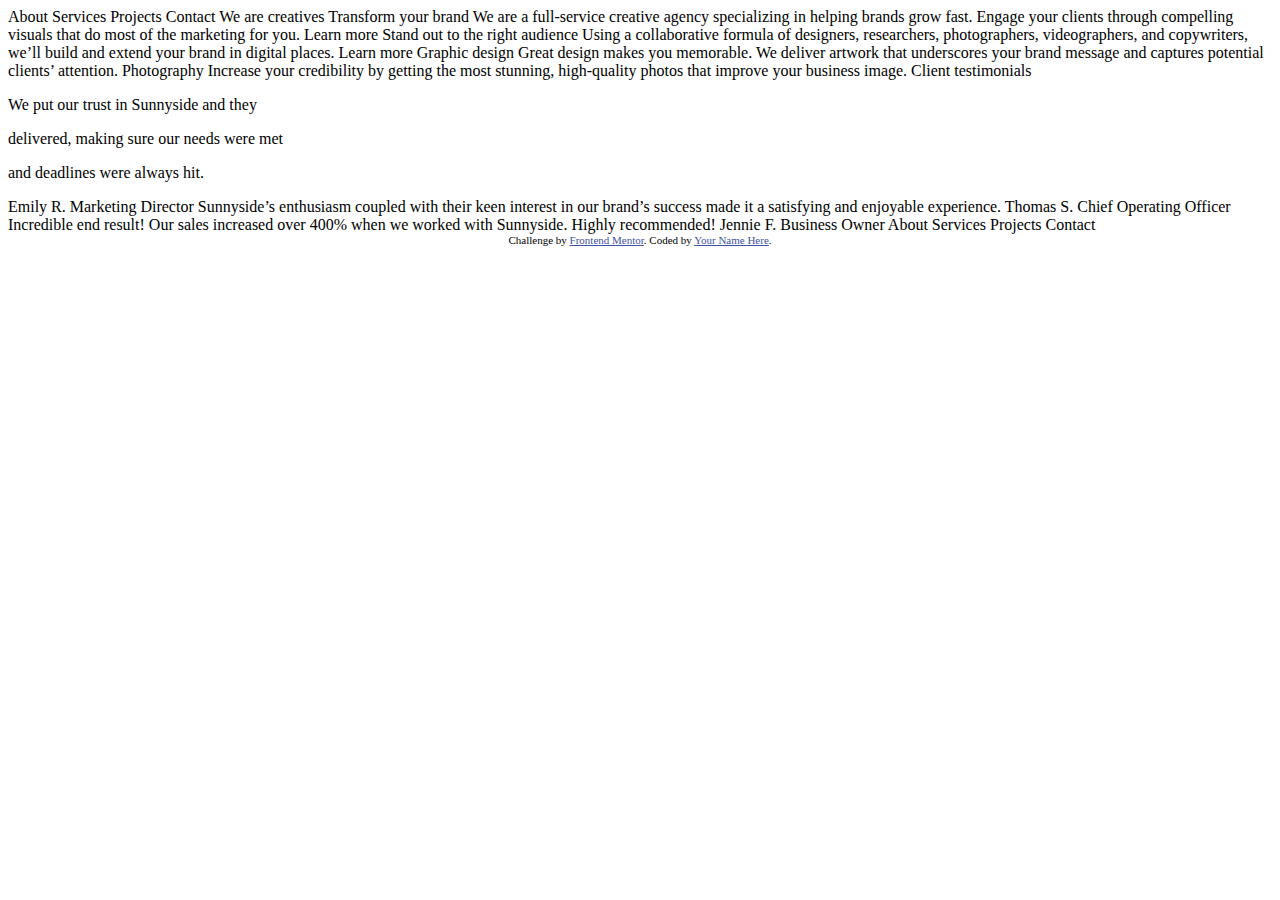
<file: index.html>
<!DOCTYPE html>
<html lang="en">
<head>
  <meta charset="UTF-8">
  <meta name="viewport" content="width=device-width, initial-scale=1.0"> <!-- displays site properly based on user's device -->

  <link rel="icon" type="image/png" sizes="32x32" href="./images/favicon-32x32.png">
  
  <title>Frontend Mentor | Sunnyside agency landing page</title>

  <!-- Feel free to remove these styles or customise in your own stylesheet 👍 -->
  <style>
    .attribution { font-size: 11px; text-align: center; }
    .attribution a { color: hsl(228, 45%, 44%); }
  </style>
</head>
<body>
  About
  Services
  Projects
  Contact

  We are creatives

  Transform your brand

  We are a full-service creative agency specializing in helping brands grow fast. 
  Engage your clients through compelling visuals that do most of the marketing for you.

  Learn more

  Stand out to the right audience

  Using a collaborative formula of designers, researchers, photographers, videographers, and copywriters, we’ll build and extend your brand in digital places. 

  Learn more

  Graphic design
  Great design makes you memorable. We deliver artwork that underscores your brand message and captures potential clients’ attention.

  Photography
  Increase your credibility by getting the most stunning, high-quality photos that improve your business image.

  Client testimonials

 <p>We put our trust in Sunnyside and they</p> <p> delivered, making sure our needs were met</p> <p>and deadlines were always hit.</p> 
  Emily R.
  Marketing Director

  Sunnyside’s enthusiasm coupled with their keen interest in our brand’s success made it a satisfying and enjoyable experience.
  Thomas S.
  Chief Operating Officer

  Incredible end result! Our sales increased over 400% when we worked with Sunnyside. Highly recommended!
  Jennie F.
  Business Owner

  About
  Services
  Projects
  Contact

  <div class="attribution">
    Challenge by <a href="https://www.frontendmentor.io?ref=challenge" target="_blank">Frontend Mentor</a>. 
    Coded by <a href="#">Your Name Here</a>.
  </div>
</body>
</html>
</file>
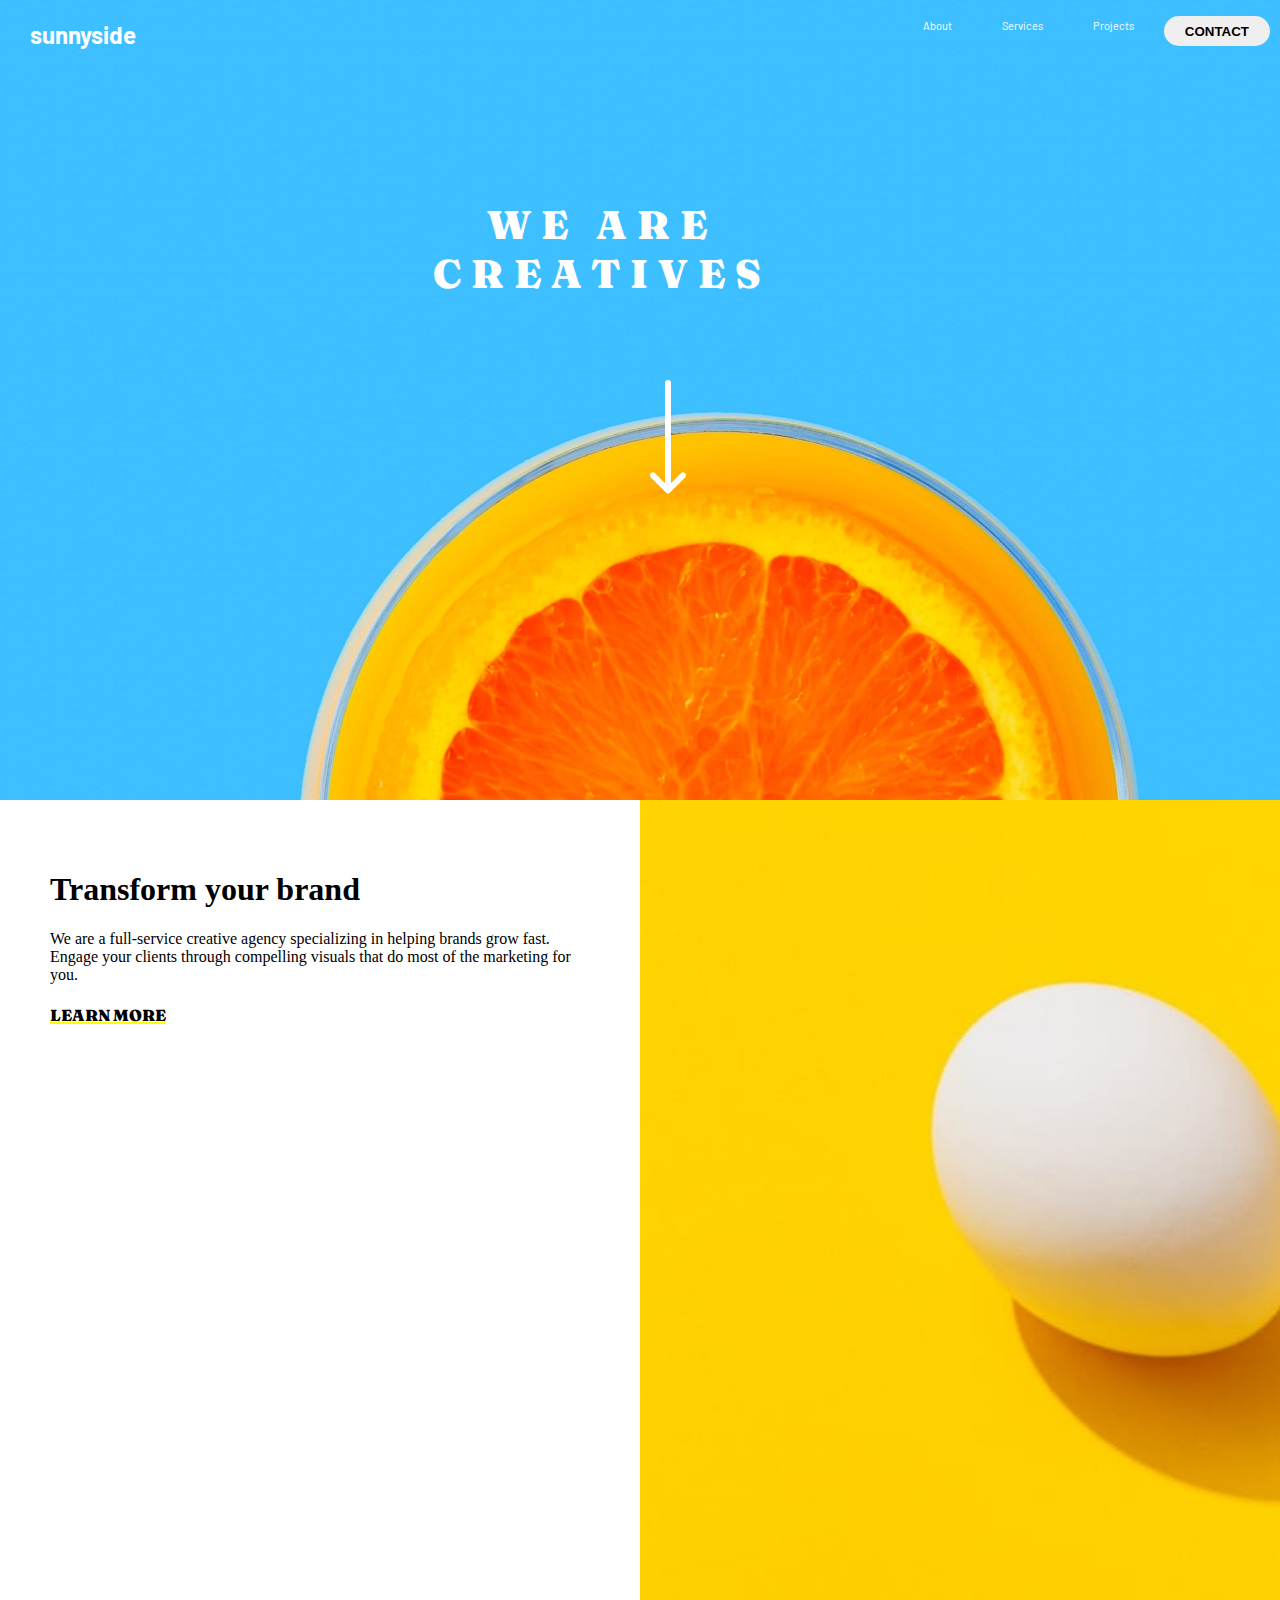
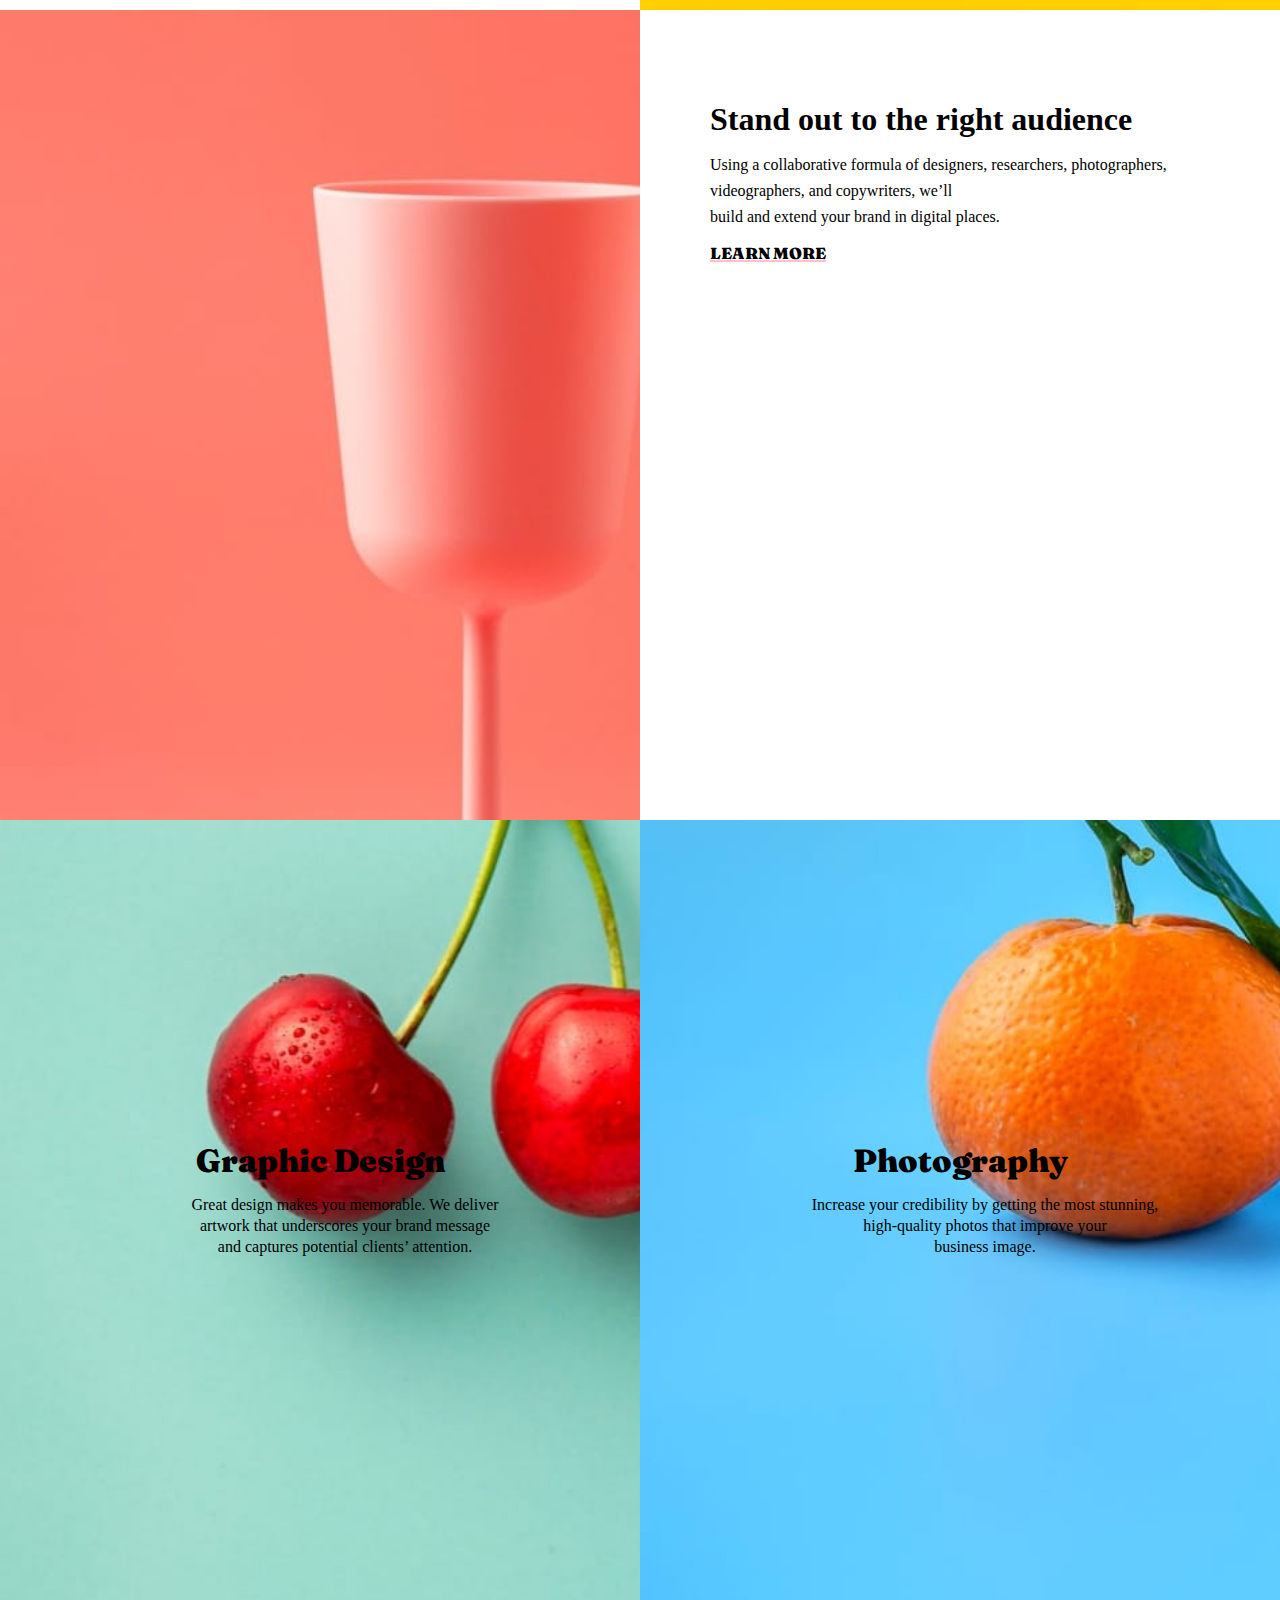
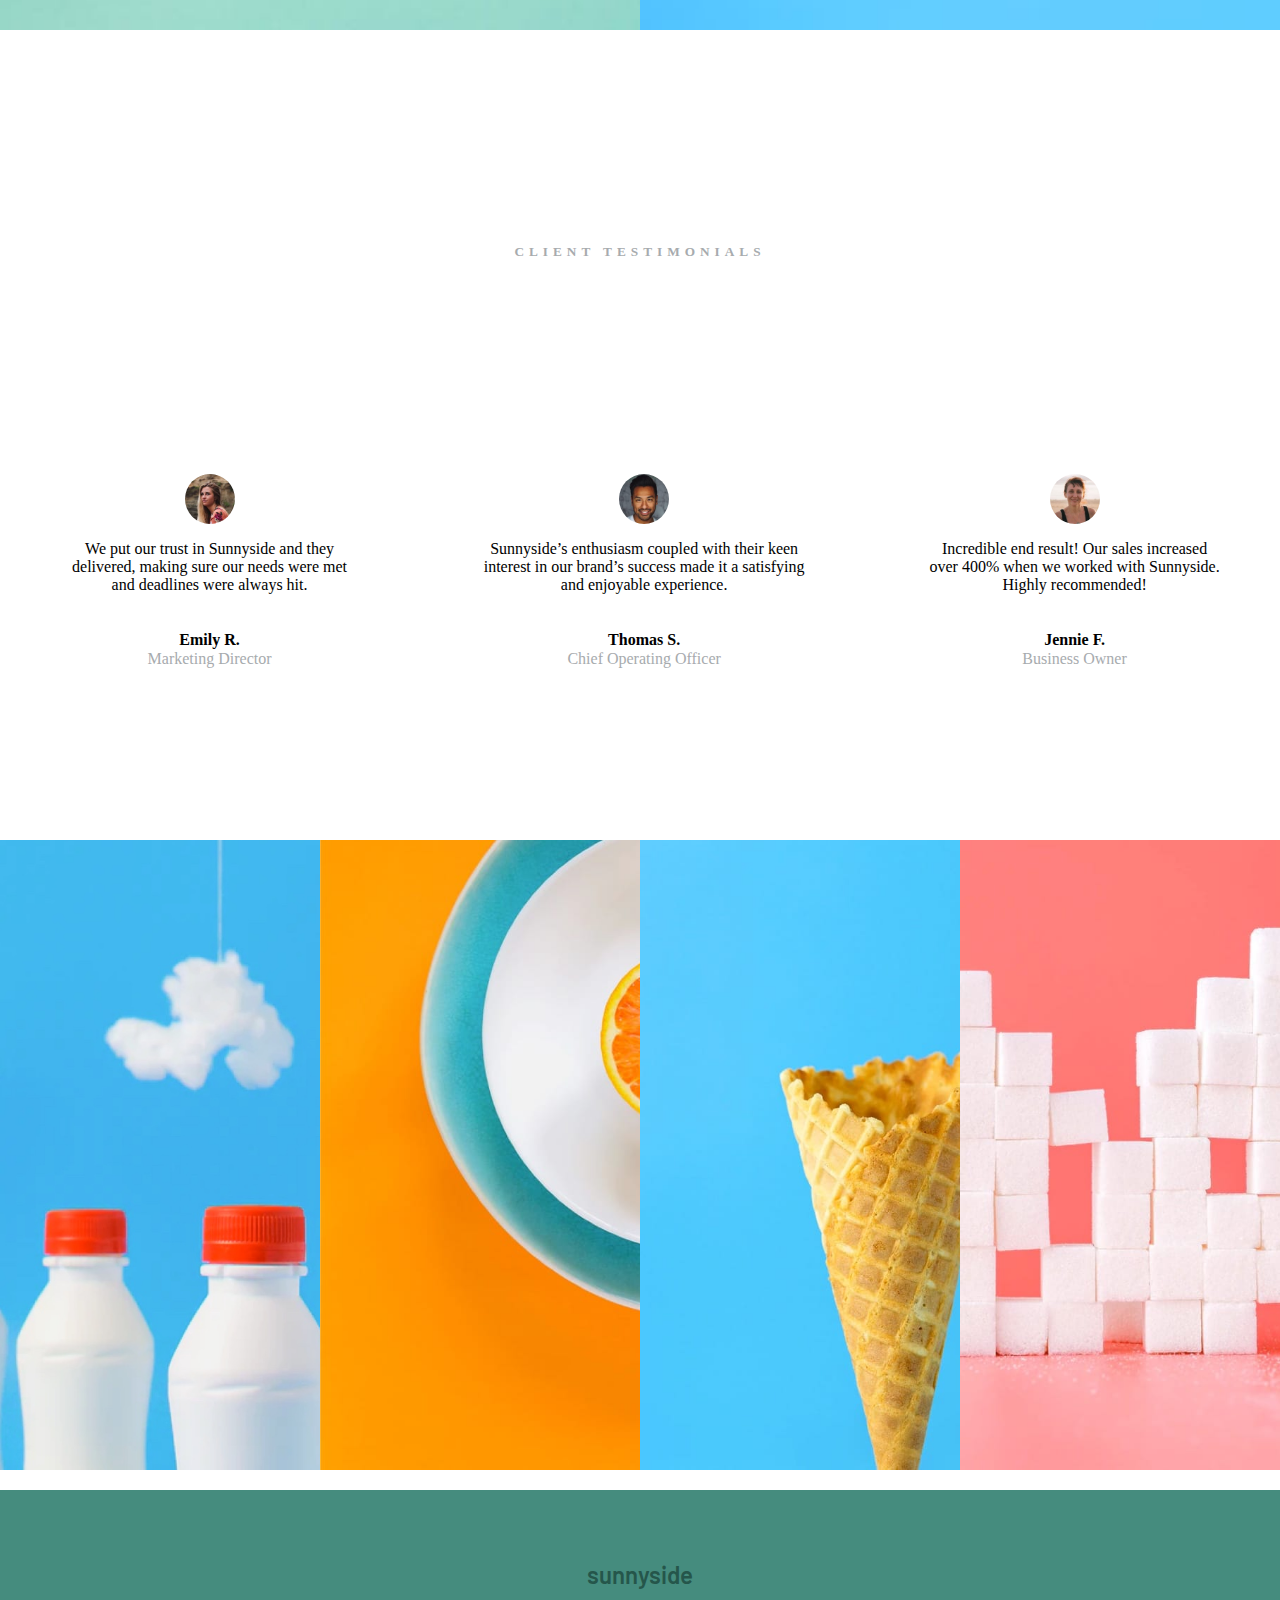
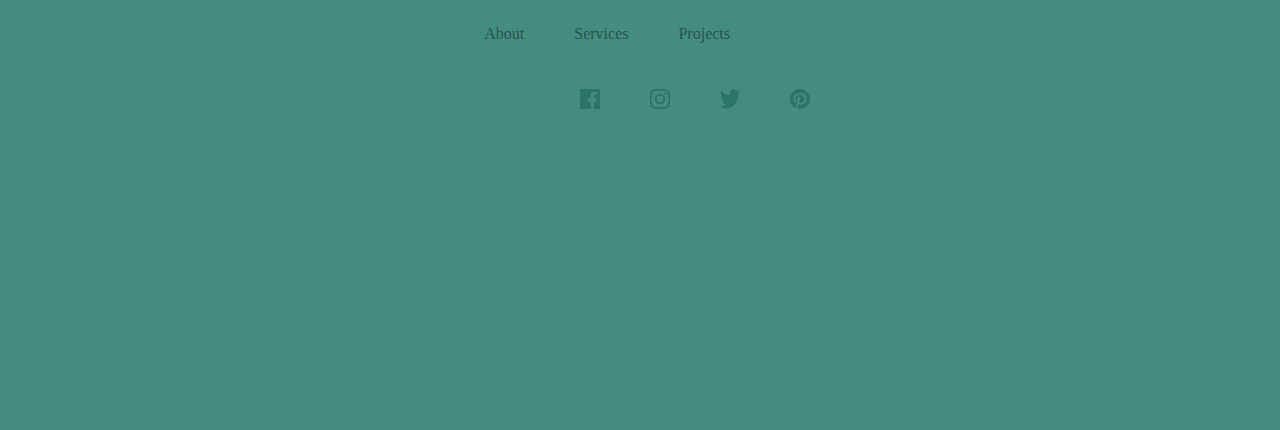
<file: pages/Home.html>
<!DOCTYPE html>
<html lang="en">
<head>
    <meta charset="UTF-8">
    <meta http-equiv="X-UA-Compatible" content="IE=edge">
    <meta name="viewport" content="width=device-width, initial-scale=1.0">
    <title>Homepage</title>
    <link rel="stylesheet" href="../pages/styles.css" />
    <link rel="preconnect" href="https://fonts.googleapis.com">
    <link rel="preconnect" href="https://fonts.gstatic.com" crossorigin>
    <link href="https://fonts.googleapis.com/css2?family=Barlow:wght@400;500&display=swap" rel="stylesheet">
    <link rel="preconnect" href="https://fonts.googleapis.com">
<link rel="preconnect" href="https://fonts.gstatic.com" crossorigin>
<link href="https://fonts.googleapis.com/css2?family=Barlow:wght@400;500&family=Fraunces:opsz,wght@9..144,700;9..144,800&display=swap" rel="stylesheet">
    
</head>
<body>
    <div class="header">
        <h2>sunnyside</h2>
        <h1> WE  ARE CREATIVES</h1>
        <img src="../images/icon-arrow-down.svg"  id="arrow-icon" />

        <ul>
            <li><a href="About.html">About</a></li>
            <li><a href="Services.html">Services</a></li>
            <li><a href="Projects.html">Projects</a></li>
            <button>
                <a href="Contact.html">CONTACT</a>
            </button>
           
        </ul>
    </div>

    <div class="box-container">
        <div class="container" id="container-1">
        <h1>Transform your brand</h1>
            <p>We are a full-service creative agency specializing in helping brands grow fast. 
                Engage your clients through compelling visuals that do most of the marketing for you.
            </p>
            <h4>
                <a href="learnMore.html">LEARN MORE</a>
            </h4>
        </div>

        <div class="container" id="container-2"></div>
        <div class="container" id="container-3"></div>
        <div class="container" id="container-4">
            <h1>Stand out to the right audience</h1>
            <p> Using a collaborative formula of designers, researchers, photographers,
                <p>videographers, and copywriters, we’ll</p>
                <p>build and extend your brand in digital places.</p> 
            </p>
            <h4>
                <a href="learnMore.html">LEARN MORE</a>
            </h4> 
        </div>
        <div class="container" id="container-5">
            <h1>Graphic Design</h1>
            <p>Great design makes you memorable. We deliver </p><p>artwork that underscores your brand message</p><p>and captures potential clients’ attention.</p>
        </div>
        <div class="container" id="container-6">
            <h1>Photography</h1>
            <p>Increase your credibility by getting the most stunning,</p><p> high-quality photos that improve your</p><p> business image.</p>
        </div>
    </div>
    <div class="client-part">
        <h5 id="testimonial-title">CLIENT TESTIMONIALS</h5>
        <div class="testimonials">
            <div class="pic1" >
                <img src="../images/image-emily.jpg" />
                <p class="testimonial-paragraph">We put our trust in Sunnyside and they delivered, making sure our needs were met and deadlines were always hit.</p> 
                <h4>Emily R.</h4>
                <p class="role">Marketing Director</p>
            </div>
            <div class="pic2">
                <img src="../images/image-thomas.jpg" />
                <p class="testimonial-paragraph">Sunnyside’s enthusiasm coupled with their keen interest in our brand’s success made it a satisfying and enjoyable experience.</p> 
                <h4> Thomas S.</h4>
                <p class="role">Chief Operating Officer</p>
            </div>
            <div class="pic2" >
                <img src="../images/image-jennie.jpg">
                <p class="testimonial-paragraph">Incredible end result! Our sales increased over 400% when we worked with Sunnyside. Highly recommended!</p>
                <h4>Jennie F.</h4>
                <p class="role">Business Owner</p>
            </div>
        </div>
    </div>
    <div class="pictures">
            <div  id="pic-box1">
            </div>
            <div id="pic-box2">  
            </div>
            <div  id="pic-box3">
            </div>
            <div id="pic-box4">
            </div>
    </div>
    <div class="footer">
        <h2>sunnyside</h2>
        <div class="footer-links">
        <ul>
            <li><a href="About.html">About</a></li>
            <li><a href="Services.html">Services</a></li>
            <li><a href="Projects.html">Projects</a></li>
        </ul>
    </div>
    <div class="footer-icons">
        <div  class="socialmedia" id="facebook-icon">
            <img src="../images/icon-facebook.svg"/>
        </div>
        <div class="socialmedia" id="instagram-icon"> 
            <img src="../images/icon-instagram.svg" /> 
        </div>
        <div class="socialmedia" id="twitter-icon">
            <img src="../images/icon-twitter.svg"/>
        </div>
        <div class="socialmedia" id="pinterest-icon">
            <img src="../images/icon-pinterest.svg" />
        </div>
        
    </div>
</div>    
</body>

</html>
</file>
<file: pages/styles.css>
html,body{
    margin: 0px;
    padding: 0px;
}
.header h2{
    color: white;
    font-weight: bold;
    font-family:  'Barlow', sans-serif;
    margin-left: 30px;
}
.header h1{
    margin-top: 200px;
    color: white;
    font-family: 'Fraunces', serif;
    text-align: center;
    margin-left: 215px;
    font-size: 40px;
    font-weight: 900;
    letter-spacing: 10px;
    
}
#arrow-icon{
    position: absolute;
    margin-top: 380px;
    margin-left: 650px;
}
.header{
    background-color: hsl(228, 45%, 44%);
    display: flex;
    justify-content: space-between;
    width: 100%;
    height: 800px;
    background-image: url(../images/desktop/orange.jpg);
    background-size: cover;
}
.header ul{
    display: flex;
    justify-content: space-between;
    
}
.header ul li{
    list-style-type: none;
    margin-left: 30px;
    
}
.header ul li a {
    color: white;
    margin-right: 20px;
    text-decoration: none;
    font-size: 11px;
    font-family:  'Barlow', sans-serif;
    
   
}
.header ul button{
    border-radius: 20px;
    height: 30px;
    border: none;
    margin-left: 10px;
    margin-right: 10px;
}
.header ul button a{
    text-decoration: none;
    color: black;
    padding: 15px;
    text-align: center;
    font-size: bolder;
    font-weight: 800;
}
.box-container{
    display: grid;
    grid-template-columns: 1fr 1fr;
    grid-template-rows: 1fr 1fr ;
    margin-top: 0px;
}
#container-1{
    background-color: white;
    padding: 50px;
    
}
#container-2{
    background-image: url(../images/mobile/image-transform.jpg);
    height: 90vh;
    background-size: cover;
}
#container-3{
    background-image: url(../images/desktop/image-stand-out.jpg);
    height: 90vh;
    width: 100%;
    background-size: cover;
}
#container-4{
    background-color: white;
    padding: 70px;
}
#container-4 p{
    line-height: 10px;
}
#container-4 h4 a{
    color: black;
    text-decoration: underline pink 2PX;
    text-align: center ;
    font-family: 'Fraunces', serif;
    font-weight: 900;

}

#container-5{
    background-image: url(../images/desktop/image-graphic-design.jpg);
    height: 90vh;
    width: 100%;
    background-size: cover;


}
#container-5 p{
    line-height: 5px;
    padding-left: 50px;
    text-align: center;
    
}
#container-5 h1{
    text-align: center;
    font-family: 'Fraunces', serif;
    font-weight: 900;
    padding-top: 300px;
}
#container-6{
    background-image: url(../images/desktop/image-photography.jpg);
    height: 90vh;
    width: 100%;
    background-size: cover;
}
#container-6 h1{
    text-align: center;
    font-family: 'Fraunces', serif;
    font-weight: 900;
    padding-top: 300px;
}
#container-6 p{
    line-height: 5px;
    padding-left: 50px;
    text-align: center;
    
}

.box-container h4 a{
    color: black;
    text-decoration: underline yellow 2PX;
    text-align: center ;
    font-family: 'Fraunces', serif;
    font-weight: 900;
}
.pic1, .pic2 {
    display: flex;
    flex-direction: column;
    align-items: center;
    justify-content: space-evenly;
    margin: 0 60px;
}
.pic1 img{
    border-radius: 50px;
    width:50px;
    height: 50px;
    display: flex;
}
.pic2 img{
    border-radius: 50px;
    width:50px;
    height: 50px;
}
.picture{
    background-color: pink;
    width: 70%;
    height: 90vh;
    display: flex;
    gap:5px;
}

.testimonial-paragraph {
    text-align: center;
}

.client-part h5{
    text-align: center;
    letter-spacing: 5px;
    color: hsl(210, 4%, 67%);
}
.testimonials, .client-part {
    display: flex;
    width: 100%;
}
.client-part{
    height: 90vh;
    flex-direction: column;
    justify-content: space-evenly;
    align-items: center;
}
.testimonials{
    flex-direction: row;
    justify-content: space-evenly;
    align-items: center;
}

.role{
    color:hsl(210, 4%, 67%) ;
    margin: -20px;
}
.pictures{
    display: flex;
    flex-direction: row;

}  
#pic-box1{
    background-image: url(../images/desktop/image-gallery-milkbottles.jpg);
    background-size: cover;
    width: 50%;
    height: 70vh;
}
#pic-box2{
    background-image: url(../images/desktop/image-gallery-orange.jpg);
    background-size: cover;
    width: 50%;
    height: 70vh;
}
#pic-box3{
    background-image: url(../images/desktop/image-gallery-cone.jpg);
    background-size: cover;
    width: 50%;
    height: 70vh;
}
#pic-box4{
    background-image: url(../images/desktop/image-gallery-sugarcubes.jpg);
    background-size: cover;
    width: 50%;
    height: 70vh;
}
.footer{
    background-color:hsl(168, 34%, 41%);
    width:100%;
    height: 60vh;
}
.footer h2{
    color: hsl(167, 40%, 24%);
    font-weight: bolder;
    font-family:  'Barlow', sans-serif;
    text-align: center;
    font-weight: 600;
    padding-top: 70px;
    
}
.footer-links ul{
    display: flex;
    /* justify-content: space-evenly; */
   margin-right: 500px;
   float: right;
    

}
.footer-links ul li{
    list-style-type: none;
    margin-right: 50px;
}
.footer-links ul li a{
    text-decoration: none;
    color: hsl(167, 40%, 24%);
}
.footer-icons{
    display: flex;
    flex-direction: row;
    /* justify-content: center; */
    padding-top: 80px;
    /* float: right; */
    margin-left: 580px;
    position: absolute;
}
.socialmedia img{
    width:20px;
    height:20px;
    padding-right: 50px;
    
}
</file>
